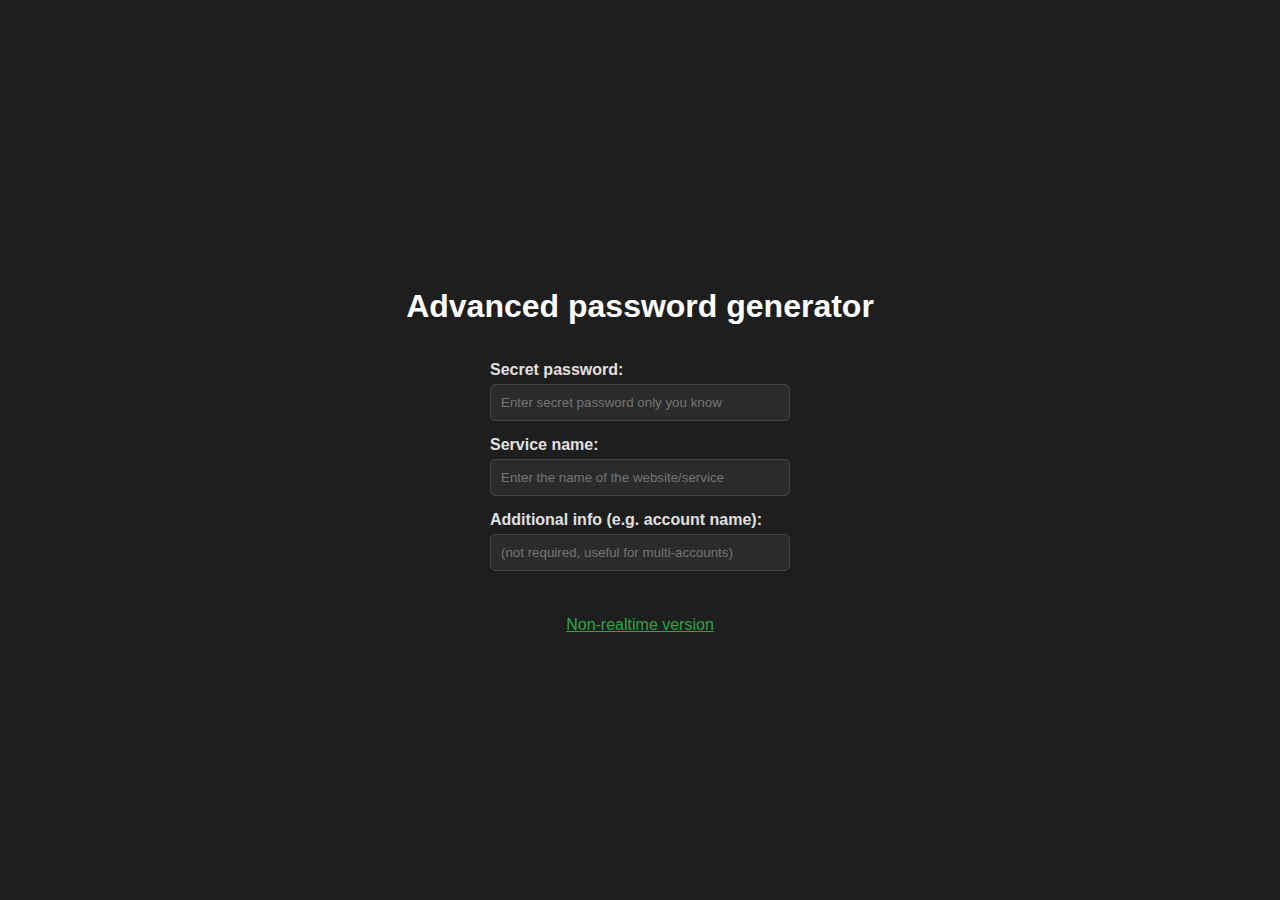
<file: index.html>
<!DOCTYPE html>
<html lang="en">
<head>
    <meta charset="UTF-8">
    <meta name="viewport" content="width=device-width, initial-scale=1.0">
    <style>button,label,textarea{font-weight:700}input[type=password],input[type=text],textarea{padding:10px;box-sizing:border-box;outline:0;background-color:#2b2b2b;color:#fff}body,button,h1,textarea{color:#fff}body{font-family:Arial,sans-serif;display:flex;flex-direction:column;align-items:center;justify-content:center;min-height:100vh;background-color:#1e1e1e;margin:0}.form-group{margin:15px 0;width:300px}label{display:block;margin-bottom:5px;color:#e0e0e0}input[type=password],input[type=text]{width:100%;border:1px solid #444;border-radius:5px}button{padding:10px;width:100%;border:none;border-radius:5px;background-color:#28a745;cursor:pointer}button:hover{background-color:#218838}textarea{font-family:consolas,courier,monospace;word-break:break-all;width:300px;height:100px;border:1px solid #444;border-radius:5px;resize:none}</style>
    <title>Password generator</title>
</head>
<body>
    <h1>Advanced password generator</h1>
    <form onsubmit="hashPassword(event)">
        <div class="form-group">
            <label for="password">Secret password:</label>
            <input oninput="hashPassword(event)" type="password" id="password" placeholder="Enter secret password only you know" required>
        </div>
        <div class="form-group">
            <label for="service">Service name:</label>
            <input oninput="hashPassword(event)" type="text" id="service" placeholder="Enter the name of the website/service" required>
        </div>
        <div class="form-group">
            <label for="info">Additional info (e.g. account name):</label>
            <input oninput="hashPassword(event)" type="text" id="info" placeholder="(not required, useful for multi-accounts)">
        </div>
    </form>
    <div class="form-group">
        <textarea id="result" readonly style="display: none;"></textarea>
    </div>
    <a href="non_realtime.html" style="color: #28a745;">Non-realtime version</a>
    <script>const _b85alphabet="0123456789ABCDEFGHIJKLMNOPQRSTUVWXYZabcdefghijklmnopqrstuvwxyz!#$%&()*+-;<=>?@^_`{|}~";function _85encode(n,r,t,e=!1,a=!1,o=!1){var h=(4-n.length%4)%4,l=(h&&(n=new Uint8Array([...n,...new Uint8Array(h)])),[]);for(let e=0;e<n.length;e+=4){var c=16777216*n[e]+65536*n[e+1]+256*n[e+2]+n[e+3];l.push(c)}var f=l.map(e=>a&&0===e?"z":o&&538976288===e?"y":t[Math.floor(e/614125)]+t[Math.floor(e/85)%7225]+r[e%85]);return h&&!e&&("z"===f[f.length-1]&&(f[f.length-1]=r[0].repeat(5)),f[f.length-1]=f[f.length-1].slice(0,-h)),f.join("")}function b85encode(e,n=!1){const r=Array.from(_b85alphabet).map(e=>String.fromCharCode(e.charCodeAt(0)));var t=r.flatMap(n=>r.map(e=>n+e));return _85encode(e,r,t,n)}</script>
    <script>function stringToUint8Array(t){return(new TextEncoder).encode(t)}const fromHexString=t=>Uint8Array.from(t.match(/.{1,2}/g).map(t=>parseInt(t,16)));function concat3(t,n,r){var e=new Uint8Array(t.length+n.length+r.length);return e.set(t),e.set(n,t.length),e.set(r,t.length+n.length),e}const byteHashOfStr=t=>fromHexString(sha3_256(stringToUint8Array(t)));</script>
    <script>!function(){"use strict";function t(t,e,r){this.blocks=[],this.s=[],this.padding=e,this.outputBits=r,this.reset=!0,this.finalized=!1,this.block=0,this.start=0,this.blockCount=1600-(t<<1)>>5,this.byteCount=this.blockCount<<2,this.outputBlocks=r>>5,this.extraBytes=(31&r)>>3;for(var n=0;n<50;++n)this.s[n]=0}function e(e,r,n){t.call(this,e,r,n)}var r="input is invalid type",n="object"==typeof window,i=n?window:{};i.JS_SHA3_NO_WINDOW&&(n=!1);var o=!n&&"object"==typeof self;!i.JS_SHA3_NO_NODE_JS&&"object"==typeof process&&process.versions&&process.versions.node?i=global:o&&(i=self);var a=!i.JS_SHA3_NO_COMMON_JS&&"object"==typeof module&&module.exports,s="function"==typeof define&&define.amd,u=!i.JS_SHA3_NO_ARRAY_BUFFER&&"undefined"!=typeof ArrayBuffer,f="0123456789abcdef".split(""),c=[4,1024,262144,67108864],h=[0,8,16,24],p=[1,0,32898,0,32906,2147483648,2147516416,2147483648,32907,0,2147483649,0,2147516545,2147483648,32777,2147483648,138,0,136,0,2147516425,0,2147483658,0,2147516555,0,139,2147483648,32905,2147483648,32771,2147483648,32770,2147483648,128,2147483648,32778,0,2147483658,2147483648,2147516545,2147483648,32896,2147483648,2147483649,0,2147516424,2147483648],d=[224,256,384,512],l=[128,256],y=["hex","buffer","arrayBuffer","array","digest"],b={128:168,256:136};!i.JS_SHA3_NO_NODE_JS&&Array.isArray||(Array.isArray=function(t){return"[object Array]"===Object.prototype.toString.call(t)}),!u||!i.JS_SHA3_NO_ARRAY_BUFFER_IS_VIEW&&ArrayBuffer.isView||(ArrayBuffer.isView=function(t){return"object"==typeof t&&t.buffer&&t.buffer.constructor===ArrayBuffer});for(var A=function(e,r,n){return function(i){return new t(e,r,e).update(i)[n]()}},w=function(e,r,n){return function(i,o){return new t(e,r,o).update(i)[n]()}},v=function(t,e,r){return function(e,n,i,o){return S["cshake"+t].update(e,n,i,o)[r]()}},B=function(t,e,r){return function(e,n,i,o){return S["kmac"+t].update(e,n,i,o)[r]()}},g=function(t,e,r,n){for(var i=0;i<y.length;++i){var o=y[i];t[o]=e(r,n,o)}return t},_=function(e,r){var n=A(e,r,"hex");return n.create=function(){return new t(e,r,e)},n.update=function(t){return n.create().update(t)},g(n,A,e,r)},k=[{name:"keccak",padding:[1,256,65536,16777216],bits:d,createMethod:_},{name:"sha3",padding:[6,1536,393216,100663296],bits:d,createMethod:_},{name:"shake",padding:[31,7936,2031616,520093696],bits:l,createMethod:function(e,r){var n=w(e,r,"hex");return n.create=function(n){return new t(e,r,n)},n.update=function(t,e){return n.create(e).update(t)},g(n,w,e,r)}},{name:"cshake",padding:c,bits:l,createMethod:function(e,r){var n=b[e],i=v(e,0,"hex");return i.create=function(i,o,a){return o||a?new t(e,r,i).bytepad([o,a],n):S["shake"+e].create(i)},i.update=function(t,e,r,n){return i.create(e,r,n).update(t)},g(i,v,e,r)}},{name:"kmac",padding:c,bits:l,createMethod:function(t,r){var n=b[t],i=B(t,0,"hex");return i.create=function(i,o,a){return new e(t,r,o).bytepad(["KMAC",a],n).bytepad([i],n)},i.update=function(t,e,r,n){return i.create(t,r,n).update(e)},g(i,B,t,r)}}],S={},C=[],x=0;x<k.length;++x)for(var m=k[x],E=m.bits,O=0;O<E.length;++O){var z=m.name+"_"+E[O];if(C.push(z),S[z]=m.createMethod(E[O],m.padding),"sha3"!==m.name){var N=m.name+E[O];C.push(N),S[N]=S[z]}}t.prototype.update=function(t){if(this.finalized)throw new Error("finalize already called");var e,n=typeof t;if("string"!==n){if("object"!==n)throw new Error(r);if(null===t)throw new Error(r);if(u&&t.constructor===ArrayBuffer)t=new Uint8Array(t);else if(!(Array.isArray(t)||u&&ArrayBuffer.isView(t)))throw new Error(r);e=!0}for(var i,o,a=this.blocks,s=this.byteCount,f=t.length,c=this.blockCount,p=0,d=this.s;p<f;){if(this.reset)for(this.reset=!1,a[0]=this.block,i=1;i<c+1;++i)a[i]=0;if(e)for(i=this.start;p<f&&i<s;++p)a[i>>2]|=t[p]<<h[3&i++];else for(i=this.start;p<f&&i<s;++p)(o=t.charCodeAt(p))<128?a[i>>2]|=o<<h[3&i++]:o<2048?(a[i>>2]|=(192|o>>6)<<h[3&i++],a[i>>2]|=(128|63&o)<<h[3&i++]):o<55296||o>=57344?(a[i>>2]|=(224|o>>12)<<h[3&i++],a[i>>2]|=(128|o>>6&63)<<h[3&i++],a[i>>2]|=(128|63&o)<<h[3&i++]):(o=65536+((1023&o)<<10|1023&t.charCodeAt(++p)),a[i>>2]|=(240|o>>18)<<h[3&i++],a[i>>2]|=(128|o>>12&63)<<h[3&i++],a[i>>2]|=(128|o>>6&63)<<h[3&i++],a[i>>2]|=(128|63&o)<<h[3&i++]);if(this.lastByteIndex=i,i>=s){for(this.start=i-s,this.block=a[c],i=0;i<c;++i)d[i]^=a[i];j(d),this.reset=!0}else this.start=i}return this},t.prototype.encode=function(t,e){var r=255&t,n=1,i=[r];for(r=255&(t>>=8);r>0;)i.unshift(r),r=255&(t>>=8),++n;return e?i.push(n):i.unshift(n),this.update(i),i.length},t.prototype.encodeString=function(t){var e,n=typeof t;if("string"!==n){if("object"!==n)throw new Error(r);if(null===t)throw new Error(r);if(u&&t.constructor===ArrayBuffer)t=new Uint8Array(t);else if(!(Array.isArray(t)||u&&ArrayBuffer.isView(t)))throw new Error(r);e=!0}var i=0,o=t.length;if(e)i=o;else for(var a=0;a<t.length;++a){var s=t.charCodeAt(a);s<128?i+=1:s<2048?i+=2:s<55296||s>=57344?i+=3:(s=65536+((1023&s)<<10|1023&t.charCodeAt(++a)),i+=4)}return i+=this.encode(8*i),this.update(t),i},t.prototype.bytepad=function(t,e){for(var r=this.encode(e),n=0;n<t.length;++n)r+=this.encodeString(t[n]);var i=e-r%e,o=[];return o.length=i,this.update(o),this},t.prototype.finalize=function(){if(!this.finalized){this.finalized=!0;var t=this.blocks,e=this.lastByteIndex,r=this.blockCount,n=this.s;if(t[e>>2]|=this.padding[3&e],this.lastByteIndex===this.byteCount)for(t[0]=t[r],e=1;e<r+1;++e)t[e]=0;for(t[r-1]|=2147483648,e=0;e<r;++e)n[e]^=t[e];j(n)}},t.prototype.toString=t.prototype.hex=function(){this.finalize();for(var t,e=this.blockCount,r=this.s,n=this.outputBlocks,i=this.extraBytes,o=0,a=0,s="";a<n;){for(o=0;o<e&&a<n;++o,++a)t=r[o],s+=f[t>>4&15]+f[15&t]+f[t>>12&15]+f[t>>8&15]+f[t>>20&15]+f[t>>16&15]+f[t>>28&15]+f[t>>24&15];a%e==0&&(j(r),o=0)}return i&&(t=r[o],s+=f[t>>4&15]+f[15&t],i>1&&(s+=f[t>>12&15]+f[t>>8&15]),i>2&&(s+=f[t>>20&15]+f[t>>16&15])),s},t.prototype.arrayBuffer=function(){this.finalize();var t,e=this.blockCount,r=this.s,n=this.outputBlocks,i=this.extraBytes,o=0,a=0,s=this.outputBits>>3;t=i?new ArrayBuffer(n+1<<2):new ArrayBuffer(s);for(var u=new Uint32Array(t);a<n;){for(o=0;o<e&&a<n;++o,++a)u[a]=r[o];a%e==0&&j(r)}return i&&(u[o]=r[o],t=t.slice(0,s)),t},t.prototype.buffer=t.prototype.arrayBuffer,t.prototype.digest=t.prototype.array=function(){this.finalize();for(var t,e,r=this.blockCount,n=this.s,i=this.outputBlocks,o=this.extraBytes,a=0,s=0,u=[];s<i;){for(a=0;a<r&&s<i;++a,++s)t=s<<2,e=n[a],u[t]=255&e,u[t+1]=e>>8&255,u[t+2]=e>>16&255,u[t+3]=e>>24&255;s%r==0&&j(n)}return o&&(t=s<<2,e=n[a],u[t]=255&e,o>1&&(u[t+1]=e>>8&255),o>2&&(u[t+2]=e>>16&255)),u},(e.prototype=new t).finalize=function(){return this.encode(this.outputBits,!0),t.prototype.finalize.call(this)};var j=function(t){var e,r,n,i,o,a,s,u,f,c,h,d,l,y,b,A,w,v,B,g,_,k,S,C,x,m,E,O,z,N,j,J,M,H,I,R,U,V,F,D,W,Y,K,q,G,L,P,Q,T,X,Z,$,tt,et,rt,nt,it,ot,at,st,ut,ft,ct;for(n=0;n<48;n+=2)i=t[0]^t[10]^t[20]^t[30]^t[40],o=t[1]^t[11]^t[21]^t[31]^t[41],a=t[2]^t[12]^t[22]^t[32]^t[42],s=t[3]^t[13]^t[23]^t[33]^t[43],u=t[4]^t[14]^t[24]^t[34]^t[44],f=t[5]^t[15]^t[25]^t[35]^t[45],c=t[6]^t[16]^t[26]^t[36]^t[46],h=t[7]^t[17]^t[27]^t[37]^t[47],e=(d=t[8]^t[18]^t[28]^t[38]^t[48])^(a<<1|s>>>31),r=(l=t[9]^t[19]^t[29]^t[39]^t[49])^(s<<1|a>>>31),t[0]^=e,t[1]^=r,t[10]^=e,t[11]^=r,t[20]^=e,t[21]^=r,t[30]^=e,t[31]^=r,t[40]^=e,t[41]^=r,e=i^(u<<1|f>>>31),r=o^(f<<1|u>>>31),t[2]^=e,t[3]^=r,t[12]^=e,t[13]^=r,t[22]^=e,t[23]^=r,t[32]^=e,t[33]^=r,t[42]^=e,t[43]^=r,e=a^(c<<1|h>>>31),r=s^(h<<1|c>>>31),t[4]^=e,t[5]^=r,t[14]^=e,t[15]^=r,t[24]^=e,t[25]^=r,t[34]^=e,t[35]^=r,t[44]^=e,t[45]^=r,e=u^(d<<1|l>>>31),r=f^(l<<1|d>>>31),t[6]^=e,t[7]^=r,t[16]^=e,t[17]^=r,t[26]^=e,t[27]^=r,t[36]^=e,t[37]^=r,t[46]^=e,t[47]^=r,e=c^(i<<1|o>>>31),r=h^(o<<1|i>>>31),t[8]^=e,t[9]^=r,t[18]^=e,t[19]^=r,t[28]^=e,t[29]^=r,t[38]^=e,t[39]^=r,t[48]^=e,t[49]^=r,y=t[0],b=t[1],L=t[11]<<4|t[10]>>>28,P=t[10]<<4|t[11]>>>28,O=t[20]<<3|t[21]>>>29,z=t[21]<<3|t[20]>>>29,st=t[31]<<9|t[30]>>>23,ut=t[30]<<9|t[31]>>>23,Y=t[40]<<18|t[41]>>>14,K=t[41]<<18|t[40]>>>14,H=t[2]<<1|t[3]>>>31,I=t[3]<<1|t[2]>>>31,A=t[13]<<12|t[12]>>>20,w=t[12]<<12|t[13]>>>20,Q=t[22]<<10|t[23]>>>22,T=t[23]<<10|t[22]>>>22,N=t[33]<<13|t[32]>>>19,j=t[32]<<13|t[33]>>>19,ft=t[42]<<2|t[43]>>>30,ct=t[43]<<2|t[42]>>>30,et=t[5]<<30|t[4]>>>2,rt=t[4]<<30|t[5]>>>2,R=t[14]<<6|t[15]>>>26,U=t[15]<<6|t[14]>>>26,v=t[25]<<11|t[24]>>>21,B=t[24]<<11|t[25]>>>21,X=t[34]<<15|t[35]>>>17,Z=t[35]<<15|t[34]>>>17,J=t[45]<<29|t[44]>>>3,M=t[44]<<29|t[45]>>>3,C=t[6]<<28|t[7]>>>4,x=t[7]<<28|t[6]>>>4,nt=t[17]<<23|t[16]>>>9,it=t[16]<<23|t[17]>>>9,V=t[26]<<25|t[27]>>>7,F=t[27]<<25|t[26]>>>7,g=t[36]<<21|t[37]>>>11,_=t[37]<<21|t[36]>>>11,$=t[47]<<24|t[46]>>>8,tt=t[46]<<24|t[47]>>>8,q=t[8]<<27|t[9]>>>5,G=t[9]<<27|t[8]>>>5,m=t[18]<<20|t[19]>>>12,E=t[19]<<20|t[18]>>>12,ot=t[29]<<7|t[28]>>>25,at=t[28]<<7|t[29]>>>25,D=t[38]<<8|t[39]>>>24,W=t[39]<<8|t[38]>>>24,k=t[48]<<14|t[49]>>>18,S=t[49]<<14|t[48]>>>18,t[0]=y^~A&v,t[1]=b^~w&B,t[10]=C^~m&O,t[11]=x^~E&z,t[20]=H^~R&V,t[21]=I^~U&F,t[30]=q^~L&Q,t[31]=G^~P&T,t[40]=et^~nt&ot,t[41]=rt^~it&at,t[2]=A^~v&g,t[3]=w^~B&_,t[12]=m^~O&N,t[13]=E^~z&j,t[22]=R^~V&D,t[23]=U^~F&W,t[32]=L^~Q&X,t[33]=P^~T&Z,t[42]=nt^~ot&st,t[43]=it^~at&ut,t[4]=v^~g&k,t[5]=B^~_&S,t[14]=O^~N&J,t[15]=z^~j&M,t[24]=V^~D&Y,t[25]=F^~W&K,t[34]=Q^~X&$,t[35]=T^~Z&tt,t[44]=ot^~st&ft,t[45]=at^~ut&ct,t[6]=g^~k&y,t[7]=_^~S&b,t[16]=N^~J&C,t[17]=j^~M&x,t[26]=D^~Y&H,t[27]=W^~K&I,t[36]=X^~$&q,t[37]=Z^~tt&G,t[46]=st^~ft&et,t[47]=ut^~ct&rt,t[8]=k^~y&A,t[9]=S^~b&w,t[18]=J^~C&m,t[19]=M^~x&E,t[28]=Y^~H&R,t[29]=K^~I&U,t[38]=$^~q&L,t[39]=tt^~G&P,t[48]=ft^~et&nt,t[49]=ct^~rt&it,t[0]^=p[n],t[1]^=p[n+1]};if(a)module.exports=S;else{for(x=0;x<C.length;++x)i[C[x]]=S[C[x]];s&&define(function(){return S})}}();</script>
    <script>function hashPassword(e){var t,s,n=document.getElementById("password").value;""==n||""==(t=document.getElementById("service").value.toLowerCase())?document.getElementById("result").style.display="none":(s=document.getElementById("info").value.toLowerCase(),res=b85encode(fromHexString(sha3_256(concat3(byteHashOfStr(n),byteHashOfStr(t),byteHashOfStr(s))))),document.getElementById("result").value=res,document.getElementById("result").style.display="")}</script>
</body>
</html>
</file>
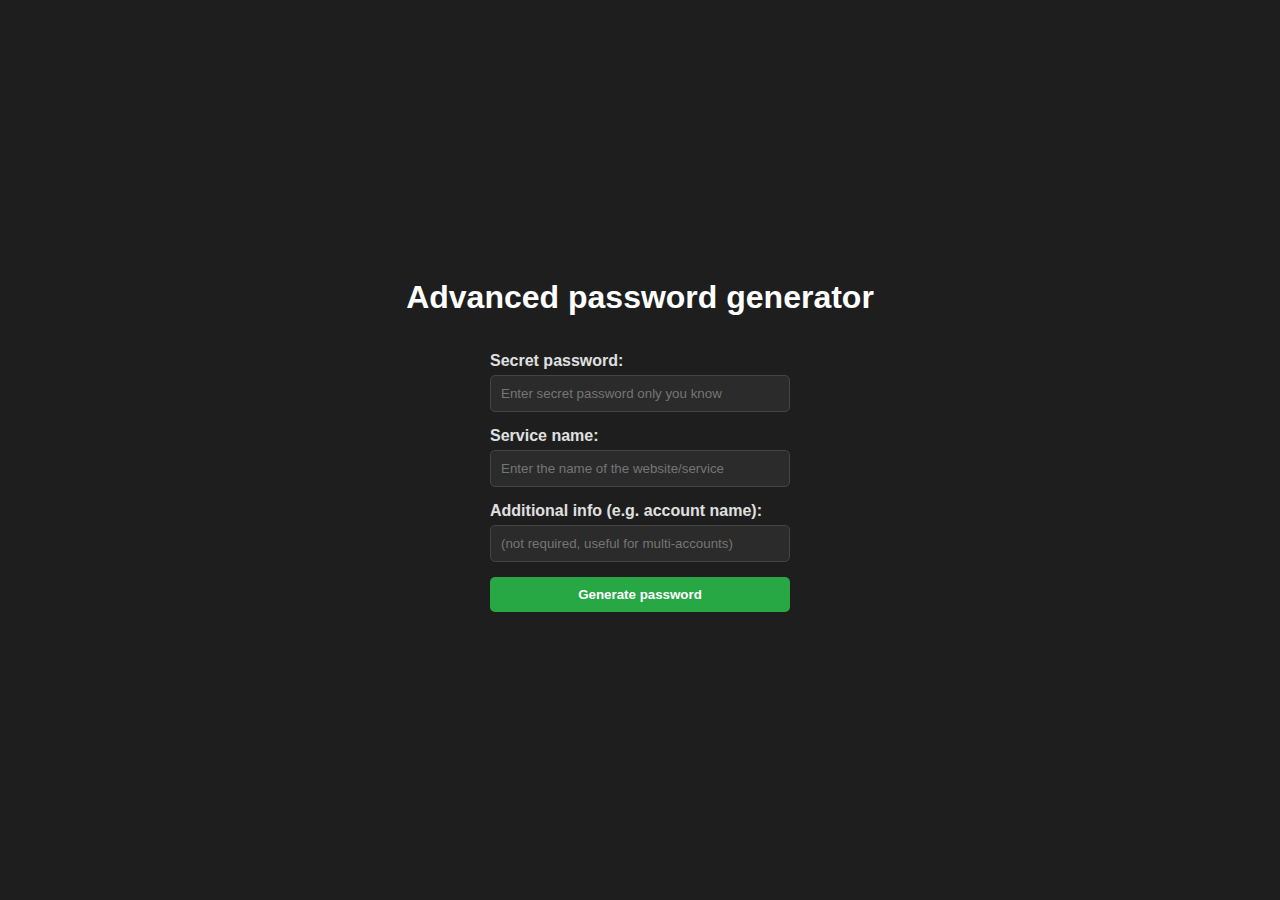
<file: non_realtime.html>
<!DOCTYPE html>
<html lang="en">
<head>
    <meta charset="UTF-8">
    <meta name="viewport" content="width=device-width, initial-scale=1.0">
    <style>button,label,textarea{font-weight:700}input[type=password],input[type=text],textarea{padding:10px;box-sizing:border-box;outline:0;background-color:#2b2b2b;color:#fff}body,button,h1,textarea{color:#fff}body{font-family:Arial,sans-serif;display:flex;flex-direction:column;align-items:center;justify-content:center;min-height:100vh;background-color:#1e1e1e;margin:0}.form-group{margin:15px 0;width:300px}label{display:block;margin-bottom:5px;color:#e0e0e0}input[type=password],input[type=text]{width:100%;border:1px solid #444;border-radius:5px}button{padding:10px;width:100%;border:none;border-radius:5px;background-color:#28a745;cursor:pointer}button:hover{background-color:#218838}textarea{font-family:consolas,courier,monospace;word-break:break-all;width:300px;height:100px;border:1px solid #444;border-radius:5px;resize:none}</style>
    <title>Password generator</title>
</head>
<body>
    <h1>Advanced password generator</h1>
    <form onsubmit="hashPassword(event)">
        <div class="form-group">
            <label for="password">Secret password:</label>
            <input type="password" id="password" placeholder="Enter secret password only you know" required>
        </div>
        <div class="form-group">
            <label for="service">Service name:</label>
            <input type="text" id="service" placeholder="Enter the name of the website/service" required>
        </div>
        <div class="form-group">
            <label for="info">Additional info (e.g. account name):</label>
            <input type="text" id="info" placeholder="(not required, useful for multi-accounts)">
        </div>
        <button type="submit">Generate password</button>
    </form>
    <div class="form-group">
        <textarea id="result" readonly style="display: none;"></textarea>
    </div>
    <script>const _b85alphabet="0123456789ABCDEFGHIJKLMNOPQRSTUVWXYZabcdefghijklmnopqrstuvwxyz!#$%&()*+-;<=>?@^_`{|}~";function _85encode(n,r,t,e=!1,a=!1,o=!1){var h=(4-n.length%4)%4,l=(h&&(n=new Uint8Array([...n,...new Uint8Array(h)])),[]);for(let e=0;e<n.length;e+=4){var c=16777216*n[e]+65536*n[e+1]+256*n[e+2]+n[e+3];l.push(c)}var f=l.map(e=>a&&0===e?"z":o&&538976288===e?"y":t[Math.floor(e/614125)]+t[Math.floor(e/85)%7225]+r[e%85]);return h&&!e&&("z"===f[f.length-1]&&(f[f.length-1]=r[0].repeat(5)),f[f.length-1]=f[f.length-1].slice(0,-h)),f.join("")}function b85encode(e,n=!1){const r=Array.from(_b85alphabet).map(e=>String.fromCharCode(e.charCodeAt(0)));var t=r.flatMap(n=>r.map(e=>n+e));return _85encode(e,r,t,n)}</script>
    <script>function stringToUint8Array(t){return(new TextEncoder).encode(t)}const fromHexString=t=>Uint8Array.from(t.match(/.{1,2}/g).map(t=>parseInt(t,16)));function concat3(t,n,r){var e=new Uint8Array(t.length+n.length+r.length);return e.set(t),e.set(n,t.length),e.set(r,t.length+n.length),e}const byteHashOfStr=t=>fromHexString(sha3_256(stringToUint8Array(t)));</script>
    <script>!function(){"use strict";function t(t,e,r){this.blocks=[],this.s=[],this.padding=e,this.outputBits=r,this.reset=!0,this.finalized=!1,this.block=0,this.start=0,this.blockCount=1600-(t<<1)>>5,this.byteCount=this.blockCount<<2,this.outputBlocks=r>>5,this.extraBytes=(31&r)>>3;for(var n=0;n<50;++n)this.s[n]=0}function e(e,r,n){t.call(this,e,r,n)}var r="input is invalid type",n="object"==typeof window,i=n?window:{};i.JS_SHA3_NO_WINDOW&&(n=!1);var o=!n&&"object"==typeof self;!i.JS_SHA3_NO_NODE_JS&&"object"==typeof process&&process.versions&&process.versions.node?i=global:o&&(i=self);var a=!i.JS_SHA3_NO_COMMON_JS&&"object"==typeof module&&module.exports,s="function"==typeof define&&define.amd,u=!i.JS_SHA3_NO_ARRAY_BUFFER&&"undefined"!=typeof ArrayBuffer,f="0123456789abcdef".split(""),c=[4,1024,262144,67108864],h=[0,8,16,24],p=[1,0,32898,0,32906,2147483648,2147516416,2147483648,32907,0,2147483649,0,2147516545,2147483648,32777,2147483648,138,0,136,0,2147516425,0,2147483658,0,2147516555,0,139,2147483648,32905,2147483648,32771,2147483648,32770,2147483648,128,2147483648,32778,0,2147483658,2147483648,2147516545,2147483648,32896,2147483648,2147483649,0,2147516424,2147483648],d=[224,256,384,512],l=[128,256],y=["hex","buffer","arrayBuffer","array","digest"],b={128:168,256:136};!i.JS_SHA3_NO_NODE_JS&&Array.isArray||(Array.isArray=function(t){return"[object Array]"===Object.prototype.toString.call(t)}),!u||!i.JS_SHA3_NO_ARRAY_BUFFER_IS_VIEW&&ArrayBuffer.isView||(ArrayBuffer.isView=function(t){return"object"==typeof t&&t.buffer&&t.buffer.constructor===ArrayBuffer});for(var A=function(e,r,n){return function(i){return new t(e,r,e).update(i)[n]()}},w=function(e,r,n){return function(i,o){return new t(e,r,o).update(i)[n]()}},v=function(t,e,r){return function(e,n,i,o){return S["cshake"+t].update(e,n,i,o)[r]()}},B=function(t,e,r){return function(e,n,i,o){return S["kmac"+t].update(e,n,i,o)[r]()}},g=function(t,e,r,n){for(var i=0;i<y.length;++i){var o=y[i];t[o]=e(r,n,o)}return t},_=function(e,r){var n=A(e,r,"hex");return n.create=function(){return new t(e,r,e)},n.update=function(t){return n.create().update(t)},g(n,A,e,r)},k=[{name:"keccak",padding:[1,256,65536,16777216],bits:d,createMethod:_},{name:"sha3",padding:[6,1536,393216,100663296],bits:d,createMethod:_},{name:"shake",padding:[31,7936,2031616,520093696],bits:l,createMethod:function(e,r){var n=w(e,r,"hex");return n.create=function(n){return new t(e,r,n)},n.update=function(t,e){return n.create(e).update(t)},g(n,w,e,r)}},{name:"cshake",padding:c,bits:l,createMethod:function(e,r){var n=b[e],i=v(e,0,"hex");return i.create=function(i,o,a){return o||a?new t(e,r,i).bytepad([o,a],n):S["shake"+e].create(i)},i.update=function(t,e,r,n){return i.create(e,r,n).update(t)},g(i,v,e,r)}},{name:"kmac",padding:c,bits:l,createMethod:function(t,r){var n=b[t],i=B(t,0,"hex");return i.create=function(i,o,a){return new e(t,r,o).bytepad(["KMAC",a],n).bytepad([i],n)},i.update=function(t,e,r,n){return i.create(t,r,n).update(e)},g(i,B,t,r)}}],S={},C=[],x=0;x<k.length;++x)for(var m=k[x],E=m.bits,O=0;O<E.length;++O){var z=m.name+"_"+E[O];if(C.push(z),S[z]=m.createMethod(E[O],m.padding),"sha3"!==m.name){var N=m.name+E[O];C.push(N),S[N]=S[z]}}t.prototype.update=function(t){if(this.finalized)throw new Error("finalize already called");var e,n=typeof t;if("string"!==n){if("object"!==n)throw new Error(r);if(null===t)throw new Error(r);if(u&&t.constructor===ArrayBuffer)t=new Uint8Array(t);else if(!(Array.isArray(t)||u&&ArrayBuffer.isView(t)))throw new Error(r);e=!0}for(var i,o,a=this.blocks,s=this.byteCount,f=t.length,c=this.blockCount,p=0,d=this.s;p<f;){if(this.reset)for(this.reset=!1,a[0]=this.block,i=1;i<c+1;++i)a[i]=0;if(e)for(i=this.start;p<f&&i<s;++p)a[i>>2]|=t[p]<<h[3&i++];else for(i=this.start;p<f&&i<s;++p)(o=t.charCodeAt(p))<128?a[i>>2]|=o<<h[3&i++]:o<2048?(a[i>>2]|=(192|o>>6)<<h[3&i++],a[i>>2]|=(128|63&o)<<h[3&i++]):o<55296||o>=57344?(a[i>>2]|=(224|o>>12)<<h[3&i++],a[i>>2]|=(128|o>>6&63)<<h[3&i++],a[i>>2]|=(128|63&o)<<h[3&i++]):(o=65536+((1023&o)<<10|1023&t.charCodeAt(++p)),a[i>>2]|=(240|o>>18)<<h[3&i++],a[i>>2]|=(128|o>>12&63)<<h[3&i++],a[i>>2]|=(128|o>>6&63)<<h[3&i++],a[i>>2]|=(128|63&o)<<h[3&i++]);if(this.lastByteIndex=i,i>=s){for(this.start=i-s,this.block=a[c],i=0;i<c;++i)d[i]^=a[i];j(d),this.reset=!0}else this.start=i}return this},t.prototype.encode=function(t,e){var r=255&t,n=1,i=[r];for(r=255&(t>>=8);r>0;)i.unshift(r),r=255&(t>>=8),++n;return e?i.push(n):i.unshift(n),this.update(i),i.length},t.prototype.encodeString=function(t){var e,n=typeof t;if("string"!==n){if("object"!==n)throw new Error(r);if(null===t)throw new Error(r);if(u&&t.constructor===ArrayBuffer)t=new Uint8Array(t);else if(!(Array.isArray(t)||u&&ArrayBuffer.isView(t)))throw new Error(r);e=!0}var i=0,o=t.length;if(e)i=o;else for(var a=0;a<t.length;++a){var s=t.charCodeAt(a);s<128?i+=1:s<2048?i+=2:s<55296||s>=57344?i+=3:(s=65536+((1023&s)<<10|1023&t.charCodeAt(++a)),i+=4)}return i+=this.encode(8*i),this.update(t),i},t.prototype.bytepad=function(t,e){for(var r=this.encode(e),n=0;n<t.length;++n)r+=this.encodeString(t[n]);var i=e-r%e,o=[];return o.length=i,this.update(o),this},t.prototype.finalize=function(){if(!this.finalized){this.finalized=!0;var t=this.blocks,e=this.lastByteIndex,r=this.blockCount,n=this.s;if(t[e>>2]|=this.padding[3&e],this.lastByteIndex===this.byteCount)for(t[0]=t[r],e=1;e<r+1;++e)t[e]=0;for(t[r-1]|=2147483648,e=0;e<r;++e)n[e]^=t[e];j(n)}},t.prototype.toString=t.prototype.hex=function(){this.finalize();for(var t,e=this.blockCount,r=this.s,n=this.outputBlocks,i=this.extraBytes,o=0,a=0,s="";a<n;){for(o=0;o<e&&a<n;++o,++a)t=r[o],s+=f[t>>4&15]+f[15&t]+f[t>>12&15]+f[t>>8&15]+f[t>>20&15]+f[t>>16&15]+f[t>>28&15]+f[t>>24&15];a%e==0&&(j(r),o=0)}return i&&(t=r[o],s+=f[t>>4&15]+f[15&t],i>1&&(s+=f[t>>12&15]+f[t>>8&15]),i>2&&(s+=f[t>>20&15]+f[t>>16&15])),s},t.prototype.arrayBuffer=function(){this.finalize();var t,e=this.blockCount,r=this.s,n=this.outputBlocks,i=this.extraBytes,o=0,a=0,s=this.outputBits>>3;t=i?new ArrayBuffer(n+1<<2):new ArrayBuffer(s);for(var u=new Uint32Array(t);a<n;){for(o=0;o<e&&a<n;++o,++a)u[a]=r[o];a%e==0&&j(r)}return i&&(u[o]=r[o],t=t.slice(0,s)),t},t.prototype.buffer=t.prototype.arrayBuffer,t.prototype.digest=t.prototype.array=function(){this.finalize();for(var t,e,r=this.blockCount,n=this.s,i=this.outputBlocks,o=this.extraBytes,a=0,s=0,u=[];s<i;){for(a=0;a<r&&s<i;++a,++s)t=s<<2,e=n[a],u[t]=255&e,u[t+1]=e>>8&255,u[t+2]=e>>16&255,u[t+3]=e>>24&255;s%r==0&&j(n)}return o&&(t=s<<2,e=n[a],u[t]=255&e,o>1&&(u[t+1]=e>>8&255),o>2&&(u[t+2]=e>>16&255)),u},(e.prototype=new t).finalize=function(){return this.encode(this.outputBits,!0),t.prototype.finalize.call(this)};var j=function(t){var e,r,n,i,o,a,s,u,f,c,h,d,l,y,b,A,w,v,B,g,_,k,S,C,x,m,E,O,z,N,j,J,M,H,I,R,U,V,F,D,W,Y,K,q,G,L,P,Q,T,X,Z,$,tt,et,rt,nt,it,ot,at,st,ut,ft,ct;for(n=0;n<48;n+=2)i=t[0]^t[10]^t[20]^t[30]^t[40],o=t[1]^t[11]^t[21]^t[31]^t[41],a=t[2]^t[12]^t[22]^t[32]^t[42],s=t[3]^t[13]^t[23]^t[33]^t[43],u=t[4]^t[14]^t[24]^t[34]^t[44],f=t[5]^t[15]^t[25]^t[35]^t[45],c=t[6]^t[16]^t[26]^t[36]^t[46],h=t[7]^t[17]^t[27]^t[37]^t[47],e=(d=t[8]^t[18]^t[28]^t[38]^t[48])^(a<<1|s>>>31),r=(l=t[9]^t[19]^t[29]^t[39]^t[49])^(s<<1|a>>>31),t[0]^=e,t[1]^=r,t[10]^=e,t[11]^=r,t[20]^=e,t[21]^=r,t[30]^=e,t[31]^=r,t[40]^=e,t[41]^=r,e=i^(u<<1|f>>>31),r=o^(f<<1|u>>>31),t[2]^=e,t[3]^=r,t[12]^=e,t[13]^=r,t[22]^=e,t[23]^=r,t[32]^=e,t[33]^=r,t[42]^=e,t[43]^=r,e=a^(c<<1|h>>>31),r=s^(h<<1|c>>>31),t[4]^=e,t[5]^=r,t[14]^=e,t[15]^=r,t[24]^=e,t[25]^=r,t[34]^=e,t[35]^=r,t[44]^=e,t[45]^=r,e=u^(d<<1|l>>>31),r=f^(l<<1|d>>>31),t[6]^=e,t[7]^=r,t[16]^=e,t[17]^=r,t[26]^=e,t[27]^=r,t[36]^=e,t[37]^=r,t[46]^=e,t[47]^=r,e=c^(i<<1|o>>>31),r=h^(o<<1|i>>>31),t[8]^=e,t[9]^=r,t[18]^=e,t[19]^=r,t[28]^=e,t[29]^=r,t[38]^=e,t[39]^=r,t[48]^=e,t[49]^=r,y=t[0],b=t[1],L=t[11]<<4|t[10]>>>28,P=t[10]<<4|t[11]>>>28,O=t[20]<<3|t[21]>>>29,z=t[21]<<3|t[20]>>>29,st=t[31]<<9|t[30]>>>23,ut=t[30]<<9|t[31]>>>23,Y=t[40]<<18|t[41]>>>14,K=t[41]<<18|t[40]>>>14,H=t[2]<<1|t[3]>>>31,I=t[3]<<1|t[2]>>>31,A=t[13]<<12|t[12]>>>20,w=t[12]<<12|t[13]>>>20,Q=t[22]<<10|t[23]>>>22,T=t[23]<<10|t[22]>>>22,N=t[33]<<13|t[32]>>>19,j=t[32]<<13|t[33]>>>19,ft=t[42]<<2|t[43]>>>30,ct=t[43]<<2|t[42]>>>30,et=t[5]<<30|t[4]>>>2,rt=t[4]<<30|t[5]>>>2,R=t[14]<<6|t[15]>>>26,U=t[15]<<6|t[14]>>>26,v=t[25]<<11|t[24]>>>21,B=t[24]<<11|t[25]>>>21,X=t[34]<<15|t[35]>>>17,Z=t[35]<<15|t[34]>>>17,J=t[45]<<29|t[44]>>>3,M=t[44]<<29|t[45]>>>3,C=t[6]<<28|t[7]>>>4,x=t[7]<<28|t[6]>>>4,nt=t[17]<<23|t[16]>>>9,it=t[16]<<23|t[17]>>>9,V=t[26]<<25|t[27]>>>7,F=t[27]<<25|t[26]>>>7,g=t[36]<<21|t[37]>>>11,_=t[37]<<21|t[36]>>>11,$=t[47]<<24|t[46]>>>8,tt=t[46]<<24|t[47]>>>8,q=t[8]<<27|t[9]>>>5,G=t[9]<<27|t[8]>>>5,m=t[18]<<20|t[19]>>>12,E=t[19]<<20|t[18]>>>12,ot=t[29]<<7|t[28]>>>25,at=t[28]<<7|t[29]>>>25,D=t[38]<<8|t[39]>>>24,W=t[39]<<8|t[38]>>>24,k=t[48]<<14|t[49]>>>18,S=t[49]<<14|t[48]>>>18,t[0]=y^~A&v,t[1]=b^~w&B,t[10]=C^~m&O,t[11]=x^~E&z,t[20]=H^~R&V,t[21]=I^~U&F,t[30]=q^~L&Q,t[31]=G^~P&T,t[40]=et^~nt&ot,t[41]=rt^~it&at,t[2]=A^~v&g,t[3]=w^~B&_,t[12]=m^~O&N,t[13]=E^~z&j,t[22]=R^~V&D,t[23]=U^~F&W,t[32]=L^~Q&X,t[33]=P^~T&Z,t[42]=nt^~ot&st,t[43]=it^~at&ut,t[4]=v^~g&k,t[5]=B^~_&S,t[14]=O^~N&J,t[15]=z^~j&M,t[24]=V^~D&Y,t[25]=F^~W&K,t[34]=Q^~X&$,t[35]=T^~Z&tt,t[44]=ot^~st&ft,t[45]=at^~ut&ct,t[6]=g^~k&y,t[7]=_^~S&b,t[16]=N^~J&C,t[17]=j^~M&x,t[26]=D^~Y&H,t[27]=W^~K&I,t[36]=X^~$&q,t[37]=Z^~tt&G,t[46]=st^~ft&et,t[47]=ut^~ct&rt,t[8]=k^~y&A,t[9]=S^~b&w,t[18]=J^~C&m,t[19]=M^~x&E,t[28]=Y^~H&R,t[29]=K^~I&U,t[38]=$^~q&L,t[39]=tt^~G&P,t[48]=ft^~et&nt,t[49]=ct^~rt&it,t[0]^=p[n],t[1]^=p[n+1]};if(a)module.exports=S;else{for(x=0;x<C.length;++x)i[C[x]]=S[C[x]];s&&define(function(){return S})}}();</script>
    <script>function hashPassword(e){e.preventDefault();var e=document.getElementById("password").value,t=document.getElementById("service").value.toLowerCase(),s=document.getElementById("info").value.toLowerCase();res=b85encode(fromHexString(sha3_256(concat3(byteHashOfStr(e),byteHashOfStr(t),byteHashOfStr(s))))),document.getElementById("result").value=res,document.getElementById("result").style.display=""}</script>
</body>
</html>
</file>
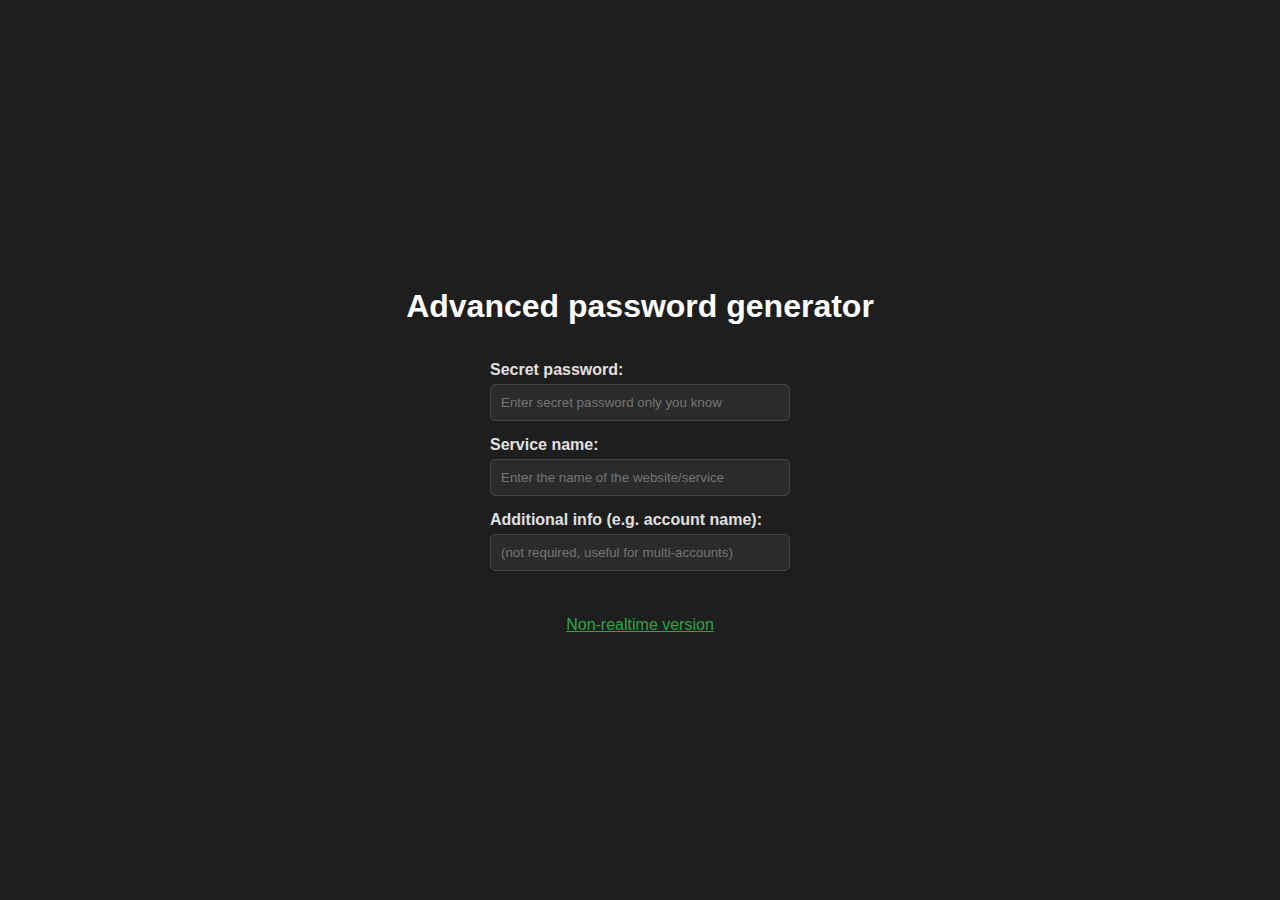
<file: src/encryptor.html>
<!DOCTYPE html>
<html lang="en">
<head>
    <meta charset="UTF-8">
    <meta name="viewport" content="width=device-width, initial-scale=1.0">
    <link rel="stylesheet" href="style.css">
    <title>Password generator</title>
</head>
<body>
    <h1>Advanced password generator</h1>
    <form onsubmit="hashPassword(event)">
        <div class="form-group">
            <label for="password">Secret password:</label>
            <input oninput="hashPassword(event)" type="password" id="password" placeholder="Enter secret password only you know" required>
        </div>
        <div class="form-group">
            <label for="service">Service name:</label>
            <input oninput="hashPassword(event)" type="text" id="service" placeholder="Enter the name of the website/service" required>
        </div>
        <div class="form-group">
            <label for="info">Additional info (e.g. account name):</label>
            <input oninput="hashPassword(event)" type="text" id="info" placeholder="(not required, useful for multi-accounts)">
        </div>
    </form>
    <div class="form-group">
        <textarea id="result" readonly style="display: none;"></textarea>
    </div>
    <a href="non_realtime.html" style="color: #28a745;">Non-realtime version</a>
    <script src="b85.js"></script>
    <script src="util.js"></script>
    <script src="sha3.js"></script>
    <script src="app.js"></script>
</body>
</html>
</file>
<file: src/style.css>
body {
    font-family: Arial, sans-serif;
    display: flex;
    flex-direction: column;
    align-items: center;
    justify-content: center;
    min-height: 100vh;
    background-color: #1e1e1e;
    color: #ffffff;
    margin: 0;
}

h1 {
    color: #ffffff;
}

.form-group {
    margin: 15px 0;
    width: 300px;
}

label {
    display: block;
    margin-bottom: 5px;
    font-weight: bold;
    color: #e0e0e0;
}

input[type="text"],
input[type="password"] {
    width: 100%;
    padding: 10px;
    border: 1px solid #444;
    border-radius: 5px;
    box-sizing: border-box;
    outline: none;
    background-color: #2b2b2b;
    color: #ffffff;
}

button {
    padding: 10px;
    width: 100%;
    border: none;
    border-radius: 5px;
    background-color: #28a745;
    color: white;
    font-weight: bold;
    cursor: pointer;
}

button:hover {
    background-color: #218838;
}

textarea {
    font-weight: bold;
    font-family: consolas, courier, monospace;
    word-break: break-all;
    width: 300px;
    height: 100px;
    padding: 10px;
    border: 1px solid #444;
    border-radius: 5px;
    resize: none;
    box-sizing: border-box;
    outline: none;
    background-color: #2b2b2b;
    color: #ffffff;
}
</file>
